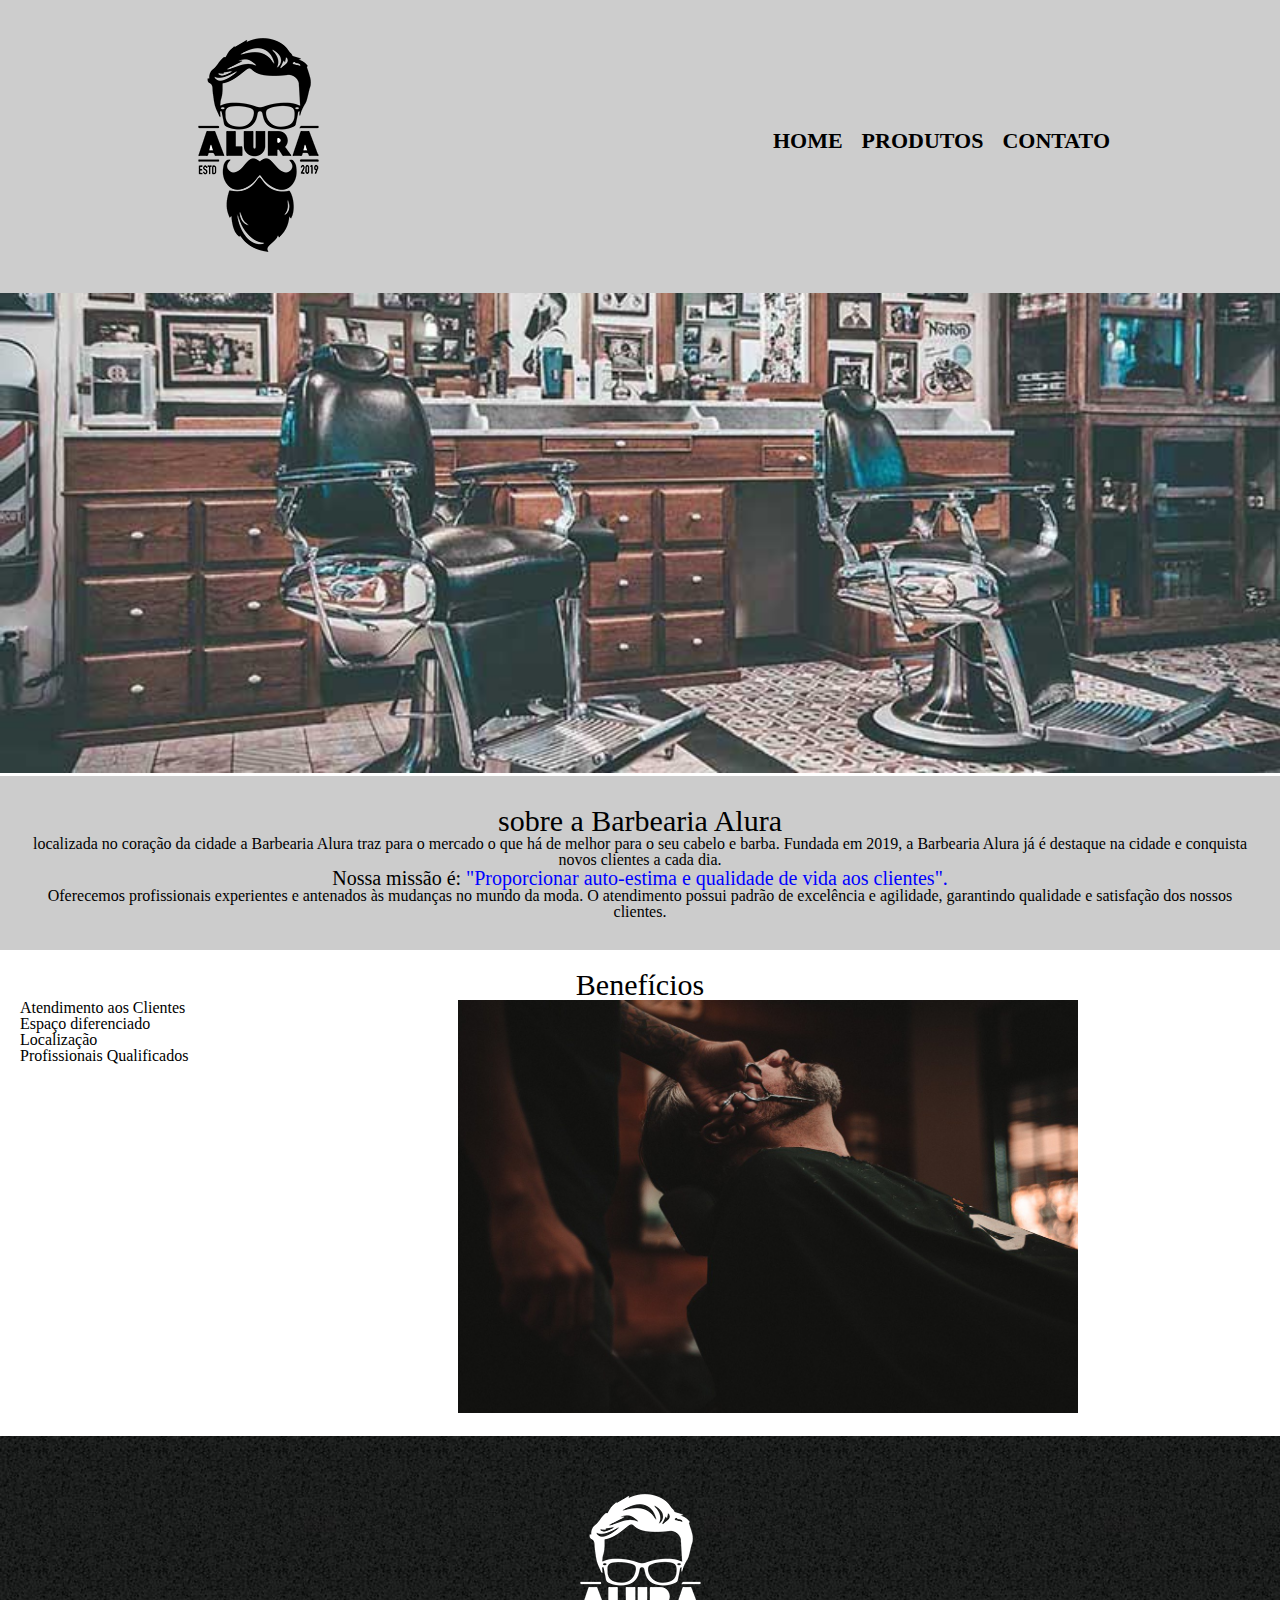
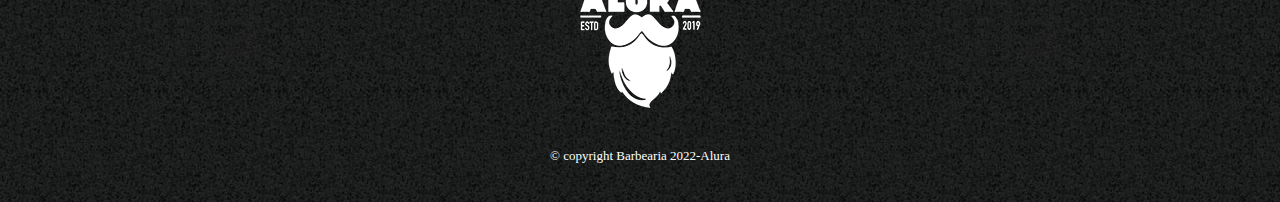
<file: Barbearia/index.html>
<!DOCTYPE html>
<html lang="pt-br">
    <head>   
        <meta charset="UTF-8">
        <title > Barbearia Alura</title> 
        <link rel="stylesheet"href="reset.css">
        <link rel="stylesheet"href="style-home.css">

        
 
    </head>
    <body>  
        <header>
            <div class="box">
                <h1><img src="fotos/logo.png"></h1>
                <nav>
                    <ul>
                        <li><a href="index.html">Home</a></li>
                        <li><a href="produto.html">Produtos</li></a>
                        <li><a href="contatos.html">Contato</li></a>
                    </ul>
                </nav>
            </div>
        </header>    
        <img id="banner"src="fotos/banner.jpg">
        <div class="main">
            <h2 class="tittle-center"> sobre a Barbearia Alura</h2>
 

            <p>localizada no coração da cidade a <strong>Barbearia Alura</strong>  
            traz para o mercado o que há de melhor para o seu cabelo e barba. Fundada em 2019, a Barbearia Alura já é destaque na cidade e conquista novos clientes a cada dia.</p>
   
            <p id="missao">  <em>Nossa missão é: <strong> "Proporcionar auto-estima e qualidade de vida aos clientes".</strong></em></p>

            <p>Oferecemos profissionais experientes e antenados às mudanças
            no mundo da moda. O atendimento possui padrão de excelência e agilidade, garantindo qualidade e satisfação dos nossos clientes.</p>      
        </div>

        <div class="beneficios">
            <h3 class="tittle-center">Benefícios</h3>

            <ul class="colum2">
                <li class="itens">Atendimento aos Clientes</li>
                <li class="itens">Espaço diferenciado</li>
                <li class="itens">Localização</li>
                <li class="itens">Profissionais Qualificados</li>
            </ul>

            <img src="fotos/beneficios.jpg" class="ftbeneficios">
        </div>
        <footer>
            <img src="fotos/logo-branco.png">

            <p class="copy2">&copy; copyright Barbearia 2022-Alura </p>
        </footer>
    </body>   
</html>
</file>
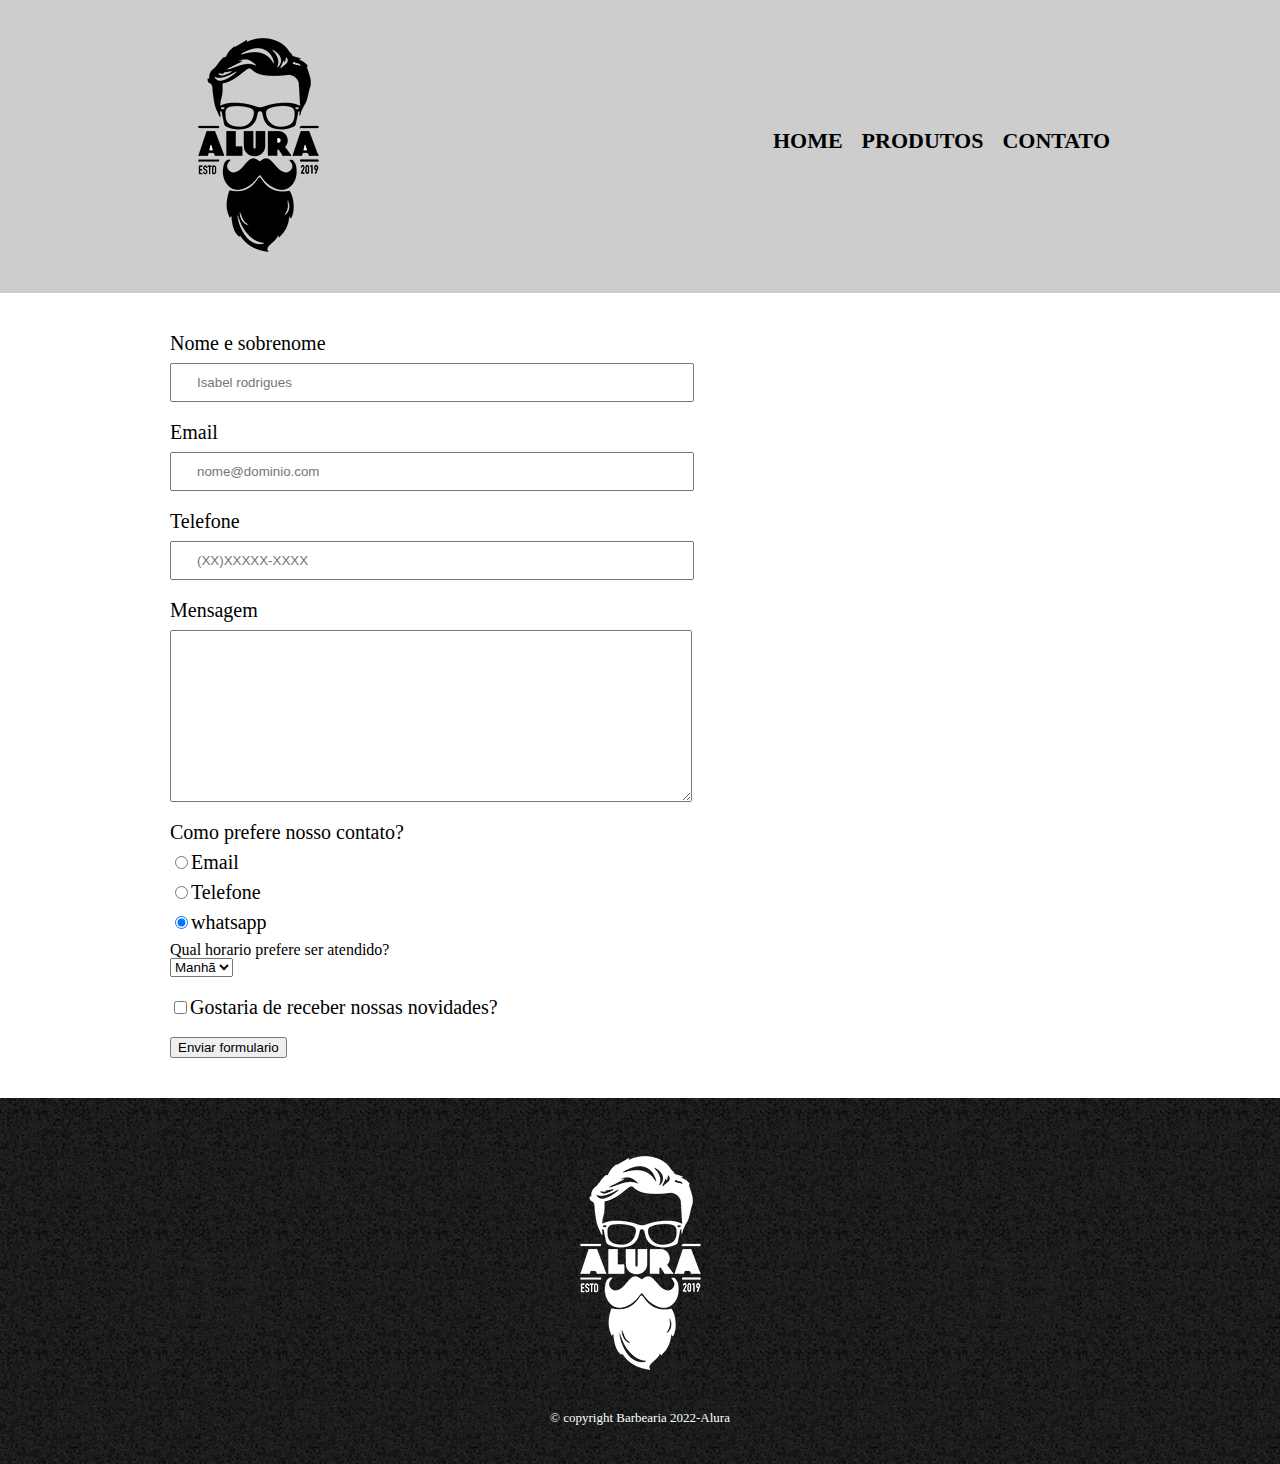
<file: Barbearia/contatos.html>
<!DOCTYPE html>
<html lang="pt-br">
    <head>
        <meta charset="UTF-8">
        <title> contatos</title>
        <link rel="stylesheet"href="reset.css">
        <link rel="stylesheet"href="style.css">
       

    </head>

    <body>
        <header>
            <div class="box">
                <h1><img src="fotos/logo.png" alt="logo da barbearia alura"></h1>
                <nav>
                    <ul>
                        <li><a href="index.html">Home</a></li>
                        <li><a href="produto.html">Produtos</li></a>
                        <li><a href="contatos.html">Contato</li></a>
                    </ul>
                </nav>
            </div>     
        </header>
        <main>
            <form>
                <label for="nomesobrenome">Nome e sobrenome</label>
                <input type="text" id="nomesobrenome" class="input-padrao" required placeholder="Isabel rodrigues">

                <label for="email">Email</label>
                <input type="email" id="email"class="input-padrao"required placeholder="nome@dominio.com">

                <label for="telefone">Telefone</label>
                <input type="tel" id="telefone"class="input-padrao"required placeholder="(XX)XXXXX-XXXX">

                <label for="mensagem">Mensagem</label>    
                <textarea cols="70" rows="10"id="mensagem"class="input-padrao"required></textarea>

                <fieldset>
                    <legend>Como prefere nosso contato?</legend>

                    <label for="radio-email"><input type="radio" value="email" id="radio-email" name="contato">Email</label> 
                    

                    <label for="radio-telefone"><input type="radio" value="Telefone" id="radio-telefone" name="contato">Telefone</label> 
                    

                    <label for="radio-whatsapp"><input type="radio" value="whatsapp" id="radio-whatsapp" name="contato" checked>whatsapp</label> 
                    

                </fieldset>
                
                <fieldset>
                    <p>Qual horario prefere ser atendido?</p>
                    <select>
                        <option>Manhã</option>
                        <option>tarde</option>
                        <option>noite</option>
                    </select>

                </fieldset>
                

                <label class="checkbox" checked><input type="checkbox"  >Gostaria de receber nossas novidades?</label>



                <input type="submit" value="Enviar formulario" class="botao">
            </form>
        </main>
        <footer>
            <a href="index.html"><img src="fotos/logo-branco.png" alt="logo da barbearia alura"></a>
            <p class="copyright">&copy; copyright Barbearia 2022-Alura </p>
        </footer>
    </body>

</html>
</file>
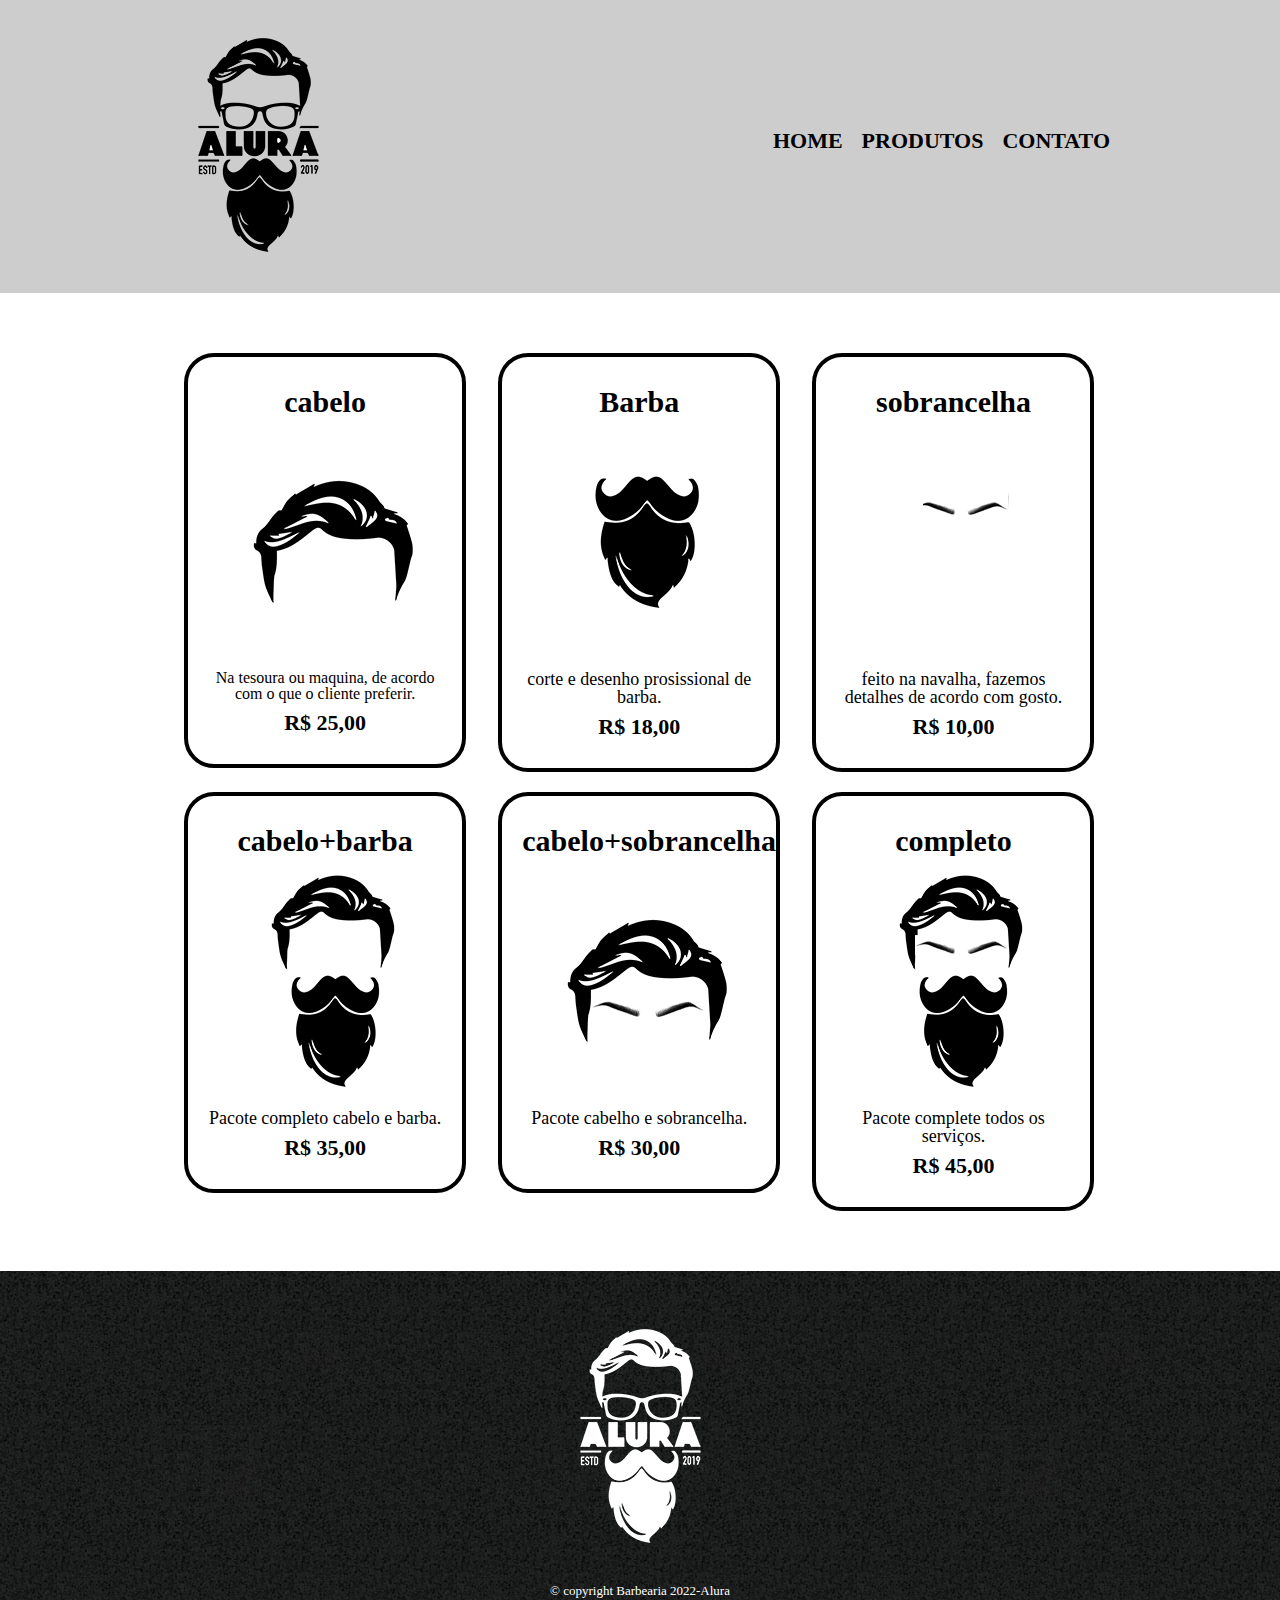
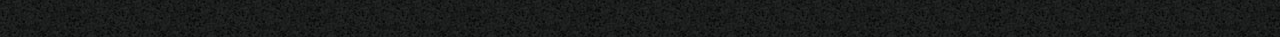
<file: Barbearia/produto.html>
<!DOCTYPE html>
<html lang="pt-br">
    <head>
        <meta charset="UTF-8">
        <title> Produto-Barbearia</title>
        <link rel="stylesheet"href="reset.css">
        <link rel="stylesheet"href="style.css">
       

    </head>

    <body>
        <header>
            <div class="box">
                <h1><img src="fotos/logo.png"></h1>
                <nav>
                    <ul>
                        <li><a href="index.html">Home</a></li>
                        <li><a href="https://matpan.mercadoshops.com.br">Produtos</li></a>
                        <li><a href="contatos.html">Contato</li></a>
                    </ul>
                </nav>
            </div>     
        </header>

        <main>
            <ul class="produtos">
            <li>
                
                <h2>cabelo</h2>
                <img src="fotos/cabelo.jpg">
                <p>Na tesoura ou maquina, de acordo com o que o cliente preferir.</p>
                <p class="preço-produto">R$ 25,00</p>
            </li>


            <li>
                <h2>Barba</h2>
                <img src="fotos/barba.jpg">
                <p class="descrição-produto">corte e desenho prosissional de barba.</p>
                <p class="preço-produto">R$ 18,00</p>
            </li>
            <li>
                <h2>sobrancelha</h2>
                <img src="fotos/sobrancelha.png">
                <p class="descrição-produto">feito na navalha, fazemos detalhes de acordo com gosto.</p>
                <p class="preço-produto">R$ 10,00</p>
            </li>
            <li>
                <h2>cabelo+barba</h2>
                <img src="fotos/cabelo+barba.jpg">
                <p class="descrição-produto">Pacote completo cabelo e barba.</p>
                <p class="preço-produto">R$ 35,00</p>
            </li>
            <li>
                <h2>cabelo+sobrancelha</h2>
                <img  src="fotos/cabelo+sobrancelha.png">
                <p class="descrição-produto">Pacote cabelho e sobrancelha.</p>
                <p class="preço-produto">R$ 30,00</p>
            </li>
            <li>
                <h2>completo</h2>
                <img src="fotos/completo.png">
                <p class="descrição-produto">Pacote complete todos  os serviços.</p>
                <p class="preço-produto">R$ 45,00</p>
                
            </li>
            </ul>
        </main>
        <footer>
            <a href="index.html"><img src="fotos/logo-branco.png"></a>
            <p class="copyright">&copy; copyright Barbearia 2022-Alura </p>
        </footer>
    </body>











</html>
</file>
<file: Barbearia/style-home.css>
#banner{
    width: 100%;

}

.main-tittle{
    padding-left: 20px;

}
.main{

    background: #cccccc;
    padding: 30px;
}
    
    
.tittle-center{
    text-align: center;
    font-size: 30px;
} 

p{
    text-align:center;
    }
    
#missao{
    font-size: 20px;
}
em strong{

    color: blue;
}

.intens{
    font-style: italic 
    
}
.beneficios{

    background: #ffffff;
    padding: 20px;
}
.colum2 {
    display: inline-block;
    vertical-align: top;
    width: 20%;
    margin-right: 15%;
}
.ftbeneficios{

    width: 50%;
}

footer{
    text-align: center;
    background: url("fotos/bg.jpg");
    padding: 40px;

}

.copy2{
    color: white;
    font-size: 13px;
    margin-top: 20px;
}
header{
    background: #bbbbbbbb;
    padding:20px 0;
}
nav{
    position: absolute;
        top: 110px;
        right:0px ;
}
nav li{
    display: inline;
    margin: 0 0 0 15px;
    
    
}

nav a{
    text-transform: uppercase;
    color: black;
    font-weight: bold;
    font-size: 22px;
    text-decoration:none;

}
nav a:hover{
    color: #C78C19;
    text-decoration: underline;

}

.box{
    position: relative;
    width: 940px;
    margin: 0 auto;
}
.produtos li{

    display:inline-block;
    text-align: center;
    width: 30%;
    vertical-align: top;
    margin: 010px 1.5%;
    padding: 30px 20px;
    box-sizing: border-box;
    border: 4px solid #000000;
    border-radius: 30px;
    
}
.produtos li:hover {
    border-color: #C78C19 ;
}

.produtos li:active{
    border-color: #15c576bb;
}

.produtos li:hover h2{
    font-size: 35px;
}


.produtos {
    width: 940px;
    margin: 0 auto;
    padding: 50px 0;
}

.produtos h2{

    font-size: 30px;
    font-weight: bolder;
}

.preço-produto{
    font-size: 22px;
    font-weight: bolder;
    margin-top: 10px;
}
.descrição-produto{
    font-size: 18px;
}

footer{
    text-align: center;
    background: url("fotos/bg.jpg");
    padding: 40px;
}

.copyright{
    color: white;
    font-size: 13px;
    margin-top: 20px;
}
</file>
<file: Barbearia/style.css>
header{
    background: #bbbbbbbb;
    padding:20px 0;
}
nav{
    position: absolute;
        top: 110px;
        right:0px ;
}
nav li{
    display: inline;
    margin: 0 0 0 15px;
    
    
}

nav a{
    text-transform: uppercase;
    color: black;
    font-weight: bold;
    font-size: 22px;
    text-decoration:none;

}
nav a:hover{
    color: #C78C19;
    text-decoration: underline;

}

.box{
    position: relative;
    width: 940px;
    margin: 0 auto;
}
.produtos li{

    display:inline-block;
    text-align: center;
    width: 30%;
    vertical-align: top;
    margin: 010px 1.5%;
    padding: 30px 20px;
    box-sizing: border-box;
    border: 4px solid #000000;
    border-radius: 30px;
    
}
.produtos li:hover {
    border-color: #C78C19 ;
}

.produtos li:active{
    border-color: #15c576bb;
}

.produtos li:hover h2{
    font-size: 35px;
}


.produtos {
    width: 940px;
    margin: 0 auto;
    padding: 50px 0;
}

.produtos h2{

    font-size: 30px;
    font-weight: bolder;
}

.preço-produto{
    font-size: 22px;
    font-weight: bolder;
    margin-top: 10px;
}
.descrição-produto{
    font-size: 18px;
}

footer{
    text-align: center;
    background: url("fotos/bg.jpg");
    padding: 40px;
}

.copyright{
    color: white;
    font-size: 13px;
    margin-top: 20px;
}
main{
    width: 940px;
    margin: 0 auto;

}
form{
    margin: 40px 0 40px;
}
form label, form legend{
    display: block;
    font-size: 20px;
    margin: 0 0 10px;

}

.input-padrao {
    display: block;
    margin: 0 0 20px;
    padding: 10px 25px;
    width: 50%;
}

.checkbox{
    margin: 20px 0;
}
</file>
